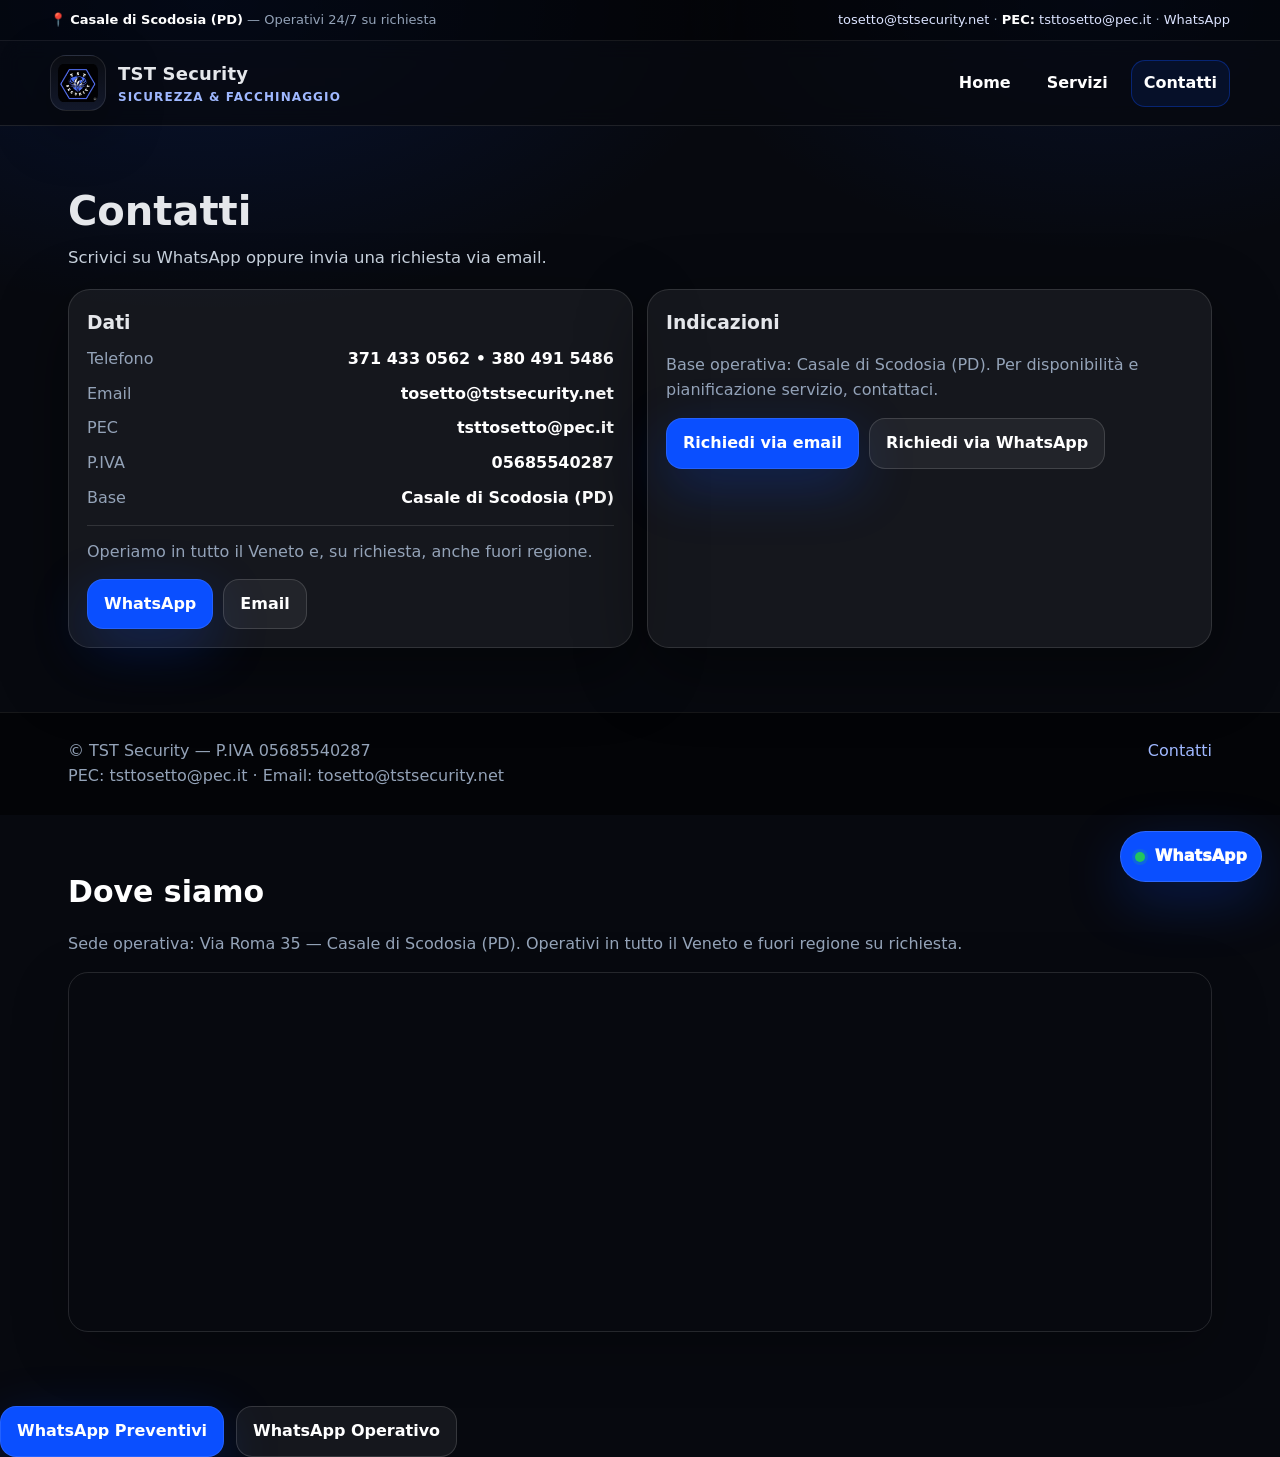
<file: contatti.html>
<!doctype html>
<html lang="it">
<head>
  <meta charset="utf-8" />
  <meta name="viewport" content="width=device-width,initial-scale=1" />
  <title>Contatti | TST Security</title>
  <meta name="description" content="Contatti TST Security: telefoni, email, PEC. Operativi 24/7 su richiesta." />
  <meta name="theme-color" content="#0a4fff" />
  <link rel="stylesheet" href="style.css" />
  <script defer src="script.js"></script>
</head>
<body>
<div class="topbar">
  <div class="container topbar__inner">
    <div>📍 <strong>Casale di Scodosia (PD)</strong> — Operativi 24/7 su richiesta</div>
    <div>
      <a href="mailto:tosetto@tstsecurity.net">tosetto@tstsecurity.net</a>
      · <a href="mailto:tsttosetto@pec.it"><strong>PEC:</strong> tsttosetto@pec.it</a>
      · <a data-whatsapp href="#">WhatsApp</a>
    </div>
  </div>
</div>
<header class="header">
  <div class="container header__inner">
    <div class="brand">
      <img src="logo.jpg" alt="TST Security Logo" class="logo-img">
      <div class="brand-text">
        <strong>TST Security</strong>
        <div class="brand-sub">Sicurezza &amp; Facchinaggio</div>
      </div>
    </div>
    <nav class="nav" aria-label="Navigazione">
      <a href="index.html" class="">Home</a>
      <a href="servizi.html" class="">Servizi</a>
      <a href="contatti.html" class="active">Contatti</a>
    </nav>
  </div>
</header>
<main>

<section class="section">
  <div class="container">
    <h1 class="h1">Contatti</h1>
    <p class="lead">Scrivici su WhatsApp oppure invia una richiesta via email.</p>

    <div class="grid" style="grid-template-columns:1fr 1fr">
      <div class="card">
        <h3>Dati</h3>
        <div class="kv">
          <div class="kv__row"><span>Telefono</span><strong data-company-phones>371 433 0562 • 380 491 5486</strong></div>
          <div class="kv__row"><span>Email</span><strong data-company-email>tosetto@tstsecurity.net</strong></div>
          <div class="kv__row"><span>PEC</span><strong data-company-pec>tsttosetto@pec.it</strong></div>
          <div class="kv__row"><span>P.IVA</span><strong data-company-vat>05685540287</strong></div>
          <div class="kv__row"><span>Base</span><strong data-company-address>Casale di Scodosia (PD)</strong></div>
        </div>
        <div class="hr"></div>
        <p class="muted" style="margin:0">Operiamo in tutto il Veneto e, su richiesta, anche fuori regione.</p>
        <div style="margin-top:14px; display:flex; gap:10px; flex-wrap:wrap">
          <a class="btn" data-whatsapp href="#">WhatsApp</a>
          <a class="btn btn--ghost" href="mailto:tosetto@tstsecurity.net">Email</a>
        </div>
      </div>

      <div class="card">
        <h3>Indicazioni</h3>
        <p class="muted">Base operativa: Casale di Scodosia (PD). Per disponibilità e pianificazione servizio, contattaci.</p>
        <div style="display:flex; gap:10px; flex-wrap:wrap; margin-top:12px">
          <a class="btn" href="mailto:tosetto@tstsecurity.net?subject=Richiesta%20preventivo%20-%20TST%20Security">Richiedi via email</a>
          <a class="btn btn--ghost" data-whatsapp href="#">Richiedi via WhatsApp</a>
        </div>
      </div>
    </div>
  </div>
</section>

</main>
<footer class="footer">
  <div class="container" style="display:flex;justify-content:space-between;gap:14px;flex-wrap:wrap">
    <div>
      © TST Security — P.IVA <span data-company-vat>05685540287</span><br>
      <span>PEC: <span data-company-pec>tsttosetto@pec.it</span> · Email: <span data-company-email>tosetto@tstsecurity.net</span></span>
    </div>
    <div>
      <a href="contatti.html">Contatti</a>
    </div>
  </div>
</footer>
<a class="wa-fab" data-whatsapp href="#" aria-label="Scrivi su WhatsApp">
  <span class="dot" aria-hidden="true"></span>
  <span>WhatsApp</span>
</a>
</body>
</html>
<section class="section">
  <div class="container">

    <h2 class="h2">Dove siamo</h2>

    <p class="muted">
      Sede operativa: Via Roma 35 — Casale di Scodosia (PD).  
      Operativi in tutto il Veneto e fuori regione su richiesta.
    </p>

    <div class="map">

      <iframe
        loading="lazy"
        referrerpolicy="no-referrer-when-downgrade"
        src="https://www.google.com/maps?q=Via%20Roma%2035%20Casale%20di%20Scodosia%20PD&output=embed">

      </iframe>

    </div>

  </div>
</section>
<div style="margin-top:20px; display:flex; gap:12px; flex-wrap:wrap;">

  <!-- WhatsApp Preventivi -->
  <a href="https://wa.me/393202310324?text=Buongiorno%20vorrei%20richiedere%20un%20preventivo%20-%20TST%20Security"
     class="btn"
     target="_blank">
     WhatsApp Preventivi
  </a>

  <!-- WhatsApp Operativo -->
  <a href="https://wa.me/393936605518?text=Buongiorno%20richiedo%20informazioni%20operative%20-%20TST%20Security"
     class="btn btn--ghost"
     target="_blank">
     WhatsApp Operativo
  </a>

</div>
</file>
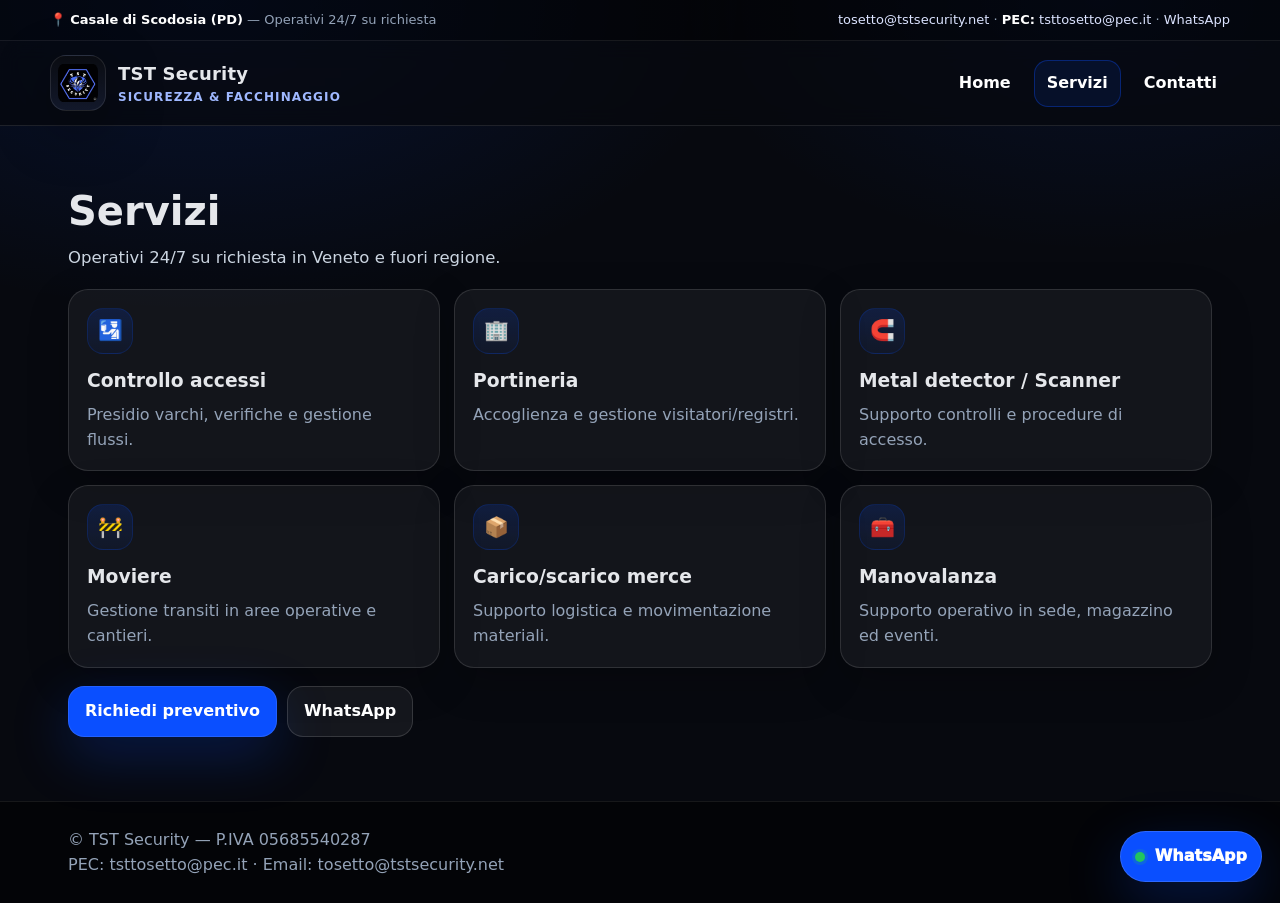
<file: servizi.html>
<!doctype html>
<html lang="it">
<head>
  <meta charset="utf-8" />
  <meta name="viewport" content="width=device-width,initial-scale=1" />
  <title>Servizi | TST Security</title>
  <meta name="description" content="Servizi di sicurezza e supporto operativo: accessi, portineria, metal detector, movieri, facchinaggio." />
  <meta name="theme-color" content="#0a4fff" />
  <link rel="stylesheet" href="style.css" />
  <script defer src="script.js"></script>
</head>
<body>
<div class="topbar">
  <div class="container topbar__inner">
    <div>📍 <strong>Casale di Scodosia (PD)</strong> — Operativi 24/7 su richiesta</div>
    <div>
      <a href="mailto:tosetto@tstsecurity.net">tosetto@tstsecurity.net</a>
      · <a href="mailto:tsttosetto@pec.it"><strong>PEC:</strong> tsttosetto@pec.it</a>
      · <a data-whatsapp href="#">WhatsApp</a>
    </div>
  </div>
</div>
<header class="header">
  <div class="container header__inner">
    <div class="brand">
      <img src="logo.jpg" alt="TST Security Logo" class="logo-img">
      <div class="brand-text">
        <strong>TST Security</strong>
        <div class="brand-sub">Sicurezza &amp; Facchinaggio</div>
      </div>
    </div>
    <nav class="nav" aria-label="Navigazione">
      <a href="index.html" class="">Home</a>
      <a href="servizi.html" class="active">Servizi</a>
      <a href="contatti.html" class="">Contatti</a>
    </nav>
  </div>
</header>
<main>

<section class="section">
  <div class="container">
    <h1 class="h1">Servizi</h1>
    <p class="lead">Operativi 24/7 su richiesta in Veneto e fuori regione.</p>

    <div class="grid">
      <div class="service"><div class="service__icon">🛂</div><h3>Controllo accessi</h3><p>Presidio varchi, verifiche e gestione flussi.</p></div>
      <div class="service"><div class="service__icon">🏢</div><h3>Portineria</h3><p>Accoglienza e gestione visitatori/registri.</p></div>
      <div class="service"><div class="service__icon">🧲</div><h3>Metal detector / Scanner</h3><p>Supporto controlli e procedure di accesso.</p></div>
      <div class="service"><div class="service__icon">🚧</div><h3>Moviere</h3><p>Gestione transiti in aree operative e cantieri.</p></div>
      <div class="service"><div class="service__icon">📦</div><h3>Carico/scarico merce</h3><p>Supporto logistica e movimentazione materiali.</p></div>
      <div class="service"><div class="service__icon">🧰</div><h3>Manovalanza</h3><p>Supporto operativo in sede, magazzino ed eventi.</p></div>
    </div>

    <div style="margin-top:18px; display:flex; gap:10px; flex-wrap:wrap">
      <a class="btn" href="contatti.html">Richiedi preventivo</a>
      <a class="btn btn--ghost" data-whatsapp href="#">WhatsApp</a>
    </div>
  </div>
</section>

</main>
<footer class="footer">
  <div class="container" style="display:flex;justify-content:space-between;gap:14px;flex-wrap:wrap">
    <div>
      © TST Security — P.IVA <span data-company-vat>05685540287</span><br>
      <span>PEC: <span data-company-pec>tsttosetto@pec.it</span> · Email: <span data-company-email>tosetto@tstsecurity.net</span></span>
    </div>
    <div>
      <a href="contatti.html">Contatti</a>
    </div>
  </div>
</footer>
<a class="wa-fab" data-whatsapp href="#" aria-label="Scrivi su WhatsApp">
  <span class="dot" aria-hidden="true"></span>
  <span>WhatsApp</span>
</a>
</body>
</html>
</file>
<file: style.css>
:root{
  --bg:#07090f;
  --panel:rgba(255,255,255,.06);
  --line:rgba(255,255,255,.12);
  --text:#e5e7eb;
  --muted:#cbd5e1;
  --muted2:#94a3b8;
  --blue:#0a4fff;
  --blue2:#2b74ff;
  --shadow:0 22px 70px rgba(0,0,0,.45);
  --max:1180px;
}
*{box-sizing:border-box}
html,body{margin:0;padding:0}
body{
  font-family: system-ui, -apple-system, Segoe UI, Roboto, Arial, sans-serif;
  background:
    radial-gradient(900px 520px at 16% 0%, rgba(10,79,255,.14), transparent 60%),
    radial-gradient(700px 420px at 86% 0%, rgba(10,79,255,.10), transparent 60%),
    var(--bg);
  color:var(--text);
  line-height:1.55;
}
a{color:inherit;text-decoration:none}
.container{max-width:var(--max);margin:0 auto;padding:0 18px}

/* Topbar */
.topbar{background: rgba(0,0,0,.55); border-bottom: 1px solid rgba(255,255,255,.08);}
.topbar__inner{display:flex;justify-content:space-between;align-items:center;gap:12px;padding:10px 0;flex-wrap:wrap;font-size:13px;color:var(--muted2)}
.topbar__inner strong{color:#fff}
.topbar__inner a{color:#dbe3ff}

/* Header */
.header{position:sticky;top:0;z-index:100;background: rgba(7,9,15,.72);backdrop-filter: blur(10px);border-bottom:1px solid rgba(255,255,255,.10);}
.header__inner{display:flex;justify-content:space-between;align-items:center;padding:14px 0;gap:14px}
.brand{display:flex;align-items:center;gap:12px}
.logo-img{width:56px;height:56px;object-fit:contain;border-radius:16px;background: linear-gradient(180deg, #0a0c12, #12182a);padding:7px;border:1px solid rgba(255,255,255,.10);box-shadow: 0 18px 55px rgba(0,0,0,.35);}
.brand-text strong{font-size:18px;letter-spacing:.2px}
.brand-sub{font-size:12px;font-weight:850;letter-spacing:1.1px;color:#9fb8ff;text-transform:uppercase}

.nav{display:flex;gap:10px;align-items:center;flex-wrap:wrap}
.nav a{padding:10px 12px;border-radius:14px;font-weight:850;color:#fff;border:1px solid transparent}
.nav a:hover{border-color:rgba(255,255,255,.10);background:rgba(255,255,255,.04)}
.nav a.active{border-color:rgba(10,79,255,.35);background:rgba(10,79,255,.10)}

.btn{display:inline-flex;align-items:center;justify-content:center;gap:10px;padding:12px 16px;border-radius:16px;font-weight:900;background:var(--blue);color:#fff;border:1px solid rgba(255,255,255,.10);box-shadow:0 18px 55px rgba(10,79,255,.25);transition:.2s ease}
.btn:hover{background:var(--blue2);transform:translateY(-1px)}
.btn--ghost{background: rgba(255,255,255,.06);border:1px solid rgba(255,255,255,.14);box-shadow:none}
.btn--ghost:hover{background: rgba(255,255,255,.10);transform:none}

/* Hero */
.hero{
  position:relative;
  padding:76px 0 62px;
  border-bottom:1px solid rgba(255,255,255,.10);
  background:
    linear-gradient(90deg, rgba(7,9,15,.92) 0%, rgba(7,9,15,.72) 48%, rgba(7,9,15,.22) 100%),
    linear-gradient(180deg, rgba(0,0,0,.70), rgba(0,0,0,.35)),
    url('assets/hero-bg.png') center/cover no-repeat;
}
.hero::after{
  content:"";
  position:absolute; inset:0;
  background:
    radial-gradient(900px 520px at 20% 10%, rgba(10,79,255,.24), transparent 55%),
    radial-gradient(700px 420px at 80% 0%, rgba(10,79,255,.14), transparent 60%);
  pointer-events:none;
}
.hero__inner{position:relative;z-index:1;display:grid;grid-template-columns: 1.05fr .95fr;gap:18px;align-items:stretch}
@media (max-width:980px){.hero__inner{grid-template-columns:1fr}}

.mega-banner{display:flex;flex-direction:column;gap:10px;margin-bottom:14px}
.mega-banner span{font-size:44px;font-weight:950;letter-spacing:1.8px;text-transform:uppercase;background: linear-gradient(90deg,#0a4fff,#86b2ff,#0a4fff);background-size:220% 100%;-webkit-background-clip:text;-webkit-text-fill-color:transparent;filter: drop-shadow(0 16px 45px rgba(10,79,255,.16));animation: shine 6s linear infinite}
.mega-banner .line{width:170px;height:4px;border-radius:999px;background: linear-gradient(90deg, rgba(10,79,255,1), rgba(10,79,255,.20));animation: barMove 2.6s ease-in-out infinite}
@keyframes shine{0%{background-position:0% 50%}100%{background-position:220% 50%}}
@keyframes barMove{0%{transform:translateX(0);opacity:.8}50%{transform:translateX(44px);opacity:1}100%{transform:translateX(0);opacity:.8}}

.h1{font-size:40px;line-height:1.08;margin:10px 0 12px}
.lead{color:var(--muted);font-size:16.5px;margin:0 0 18px}
.hero__cta{display:flex;gap:10px;flex-wrap:wrap;margin-top:12px}
.pills{display:flex;gap:10px;flex-wrap:wrap;margin-top:14px}
.pill{background: rgba(255,255,255,.06);border:1px solid rgba(255,255,255,.12);padding:8px 12px;border-radius:999px;font-weight:900;color:#fff}
.pill span{color:#9fb8ff}

/* Cards & grids */
.card{background: var(--panel);border:1px solid rgba(255,255,255,.12);border-radius: 22px;padding:18px;box-shadow: var(--shadow);}
.card h3{margin:0 0 10px}
.kv{display:grid;gap:10px}
.kv__row{display:flex;justify-content:space-between;gap:14px;color:var(--muted2)}
.kv__row strong{color:#fff}
.hr{height:1px;background:rgba(255,255,255,.12);margin:14px 0}

.section{padding:54px 0}
.section--alt{background: rgba(255,255,255,.03);border-top:1px solid rgba(255,255,255,.08);border-bottom:1px solid rgba(255,255,255,.08);}
.h2{margin:0 0 10px;font-size:30px;color:#fff}
.muted{color:var(--muted2)}
.grid{display:grid;grid-template-columns:repeat(3,1fr);gap:14px;margin-top:16px}
@media (max-width:980px){.grid{grid-template-columns:1fr}}
.service{background: rgba(255,255,255,.05);border:1px solid rgba(255,255,255,.12);border-radius:20px;padding:18px;box-shadow: 0 14px 40px rgba(0,0,0,.22);transition:.2s ease}
.service:hover{transform:translateY(-4px);border-color:rgba(10,79,255,.28);box-shadow:0 22px 60px rgba(0,0,0,.30)}
.service__icon{width:46px;height:46px;border-radius:16px;display:grid;place-items:center;background: linear-gradient(180deg, rgba(10,79,255,.16), rgba(10,79,255,.06));border:1px solid rgba(10,79,255,.18);color:#9fb8ff;font-size:20px;font-weight:900}
.service h3{margin:12px 0 8px}
.service p{margin:0;color:var(--muted2)}

/* Footer */
.footer{background: rgba(0,0,0,.55);border-top:1px solid rgba(255,255,255,.08);padding:26px 0;margin-top:10px;color:var(--muted2)}
.footer a{color:#9fb8ff}

/* WhatsApp FAB */
.wa-fab{
  position:fixed; right:18px; bottom:18px; z-index:200;
  display:flex; align-items:center; gap:10px;
  padding:12px 14px; border-radius:999px;
  background: var(--blue); color:#fff; font-weight:950;
  box-shadow:0 18px 55px rgba(10,79,255,.25);
  border:1px solid rgba(255,255,255,.14);
}
.wa-fab .dot{width:10px;height:10px;border-radius:999px;background:#22c55e;box-shadow:0 0 0 3px rgba(34,197,94,.18)}
.map{
width:100%;
height:360px;
border-radius:20px;
overflow:hidden;
border:1px solid rgba(255,255,255,.12);
box-shadow:0 18px 55px rgba(0,0,0,.25);
}

.map iframe{
width:100%;
height:100%;
border:0;
}
</file>
